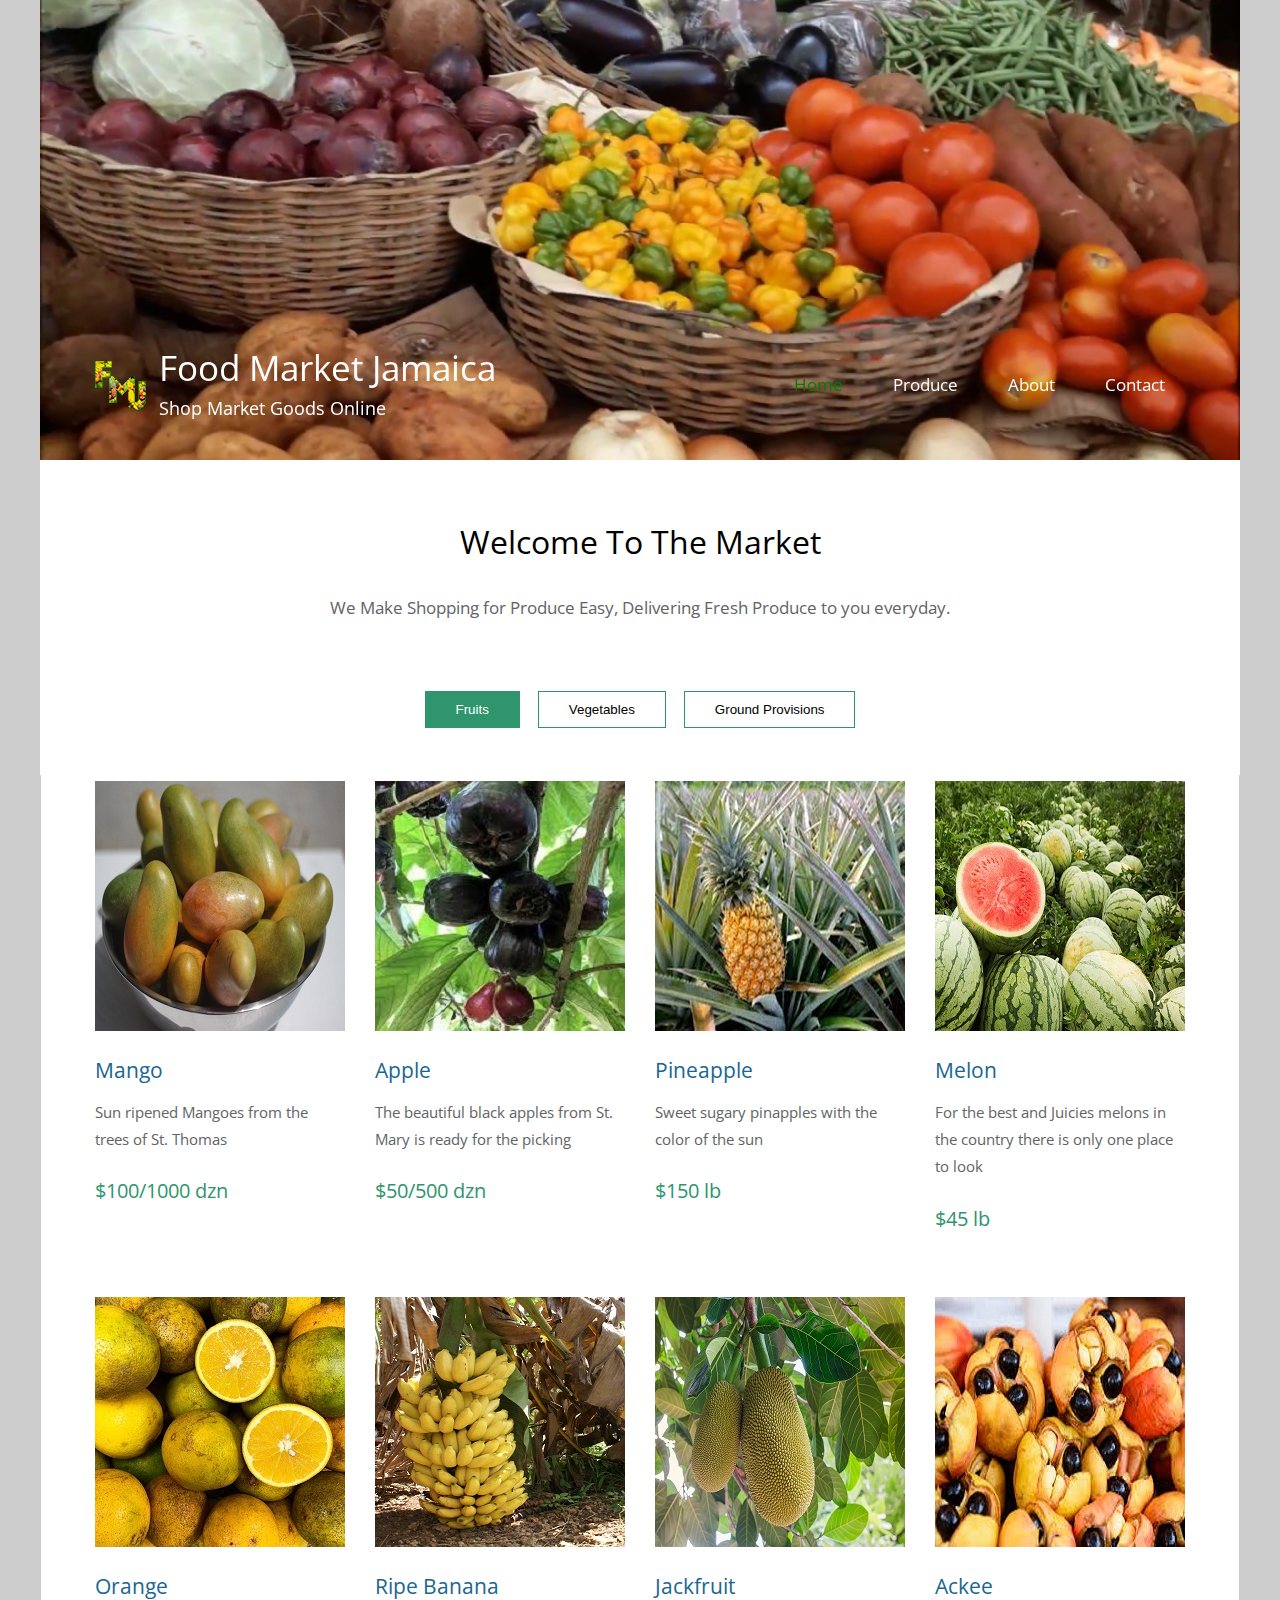
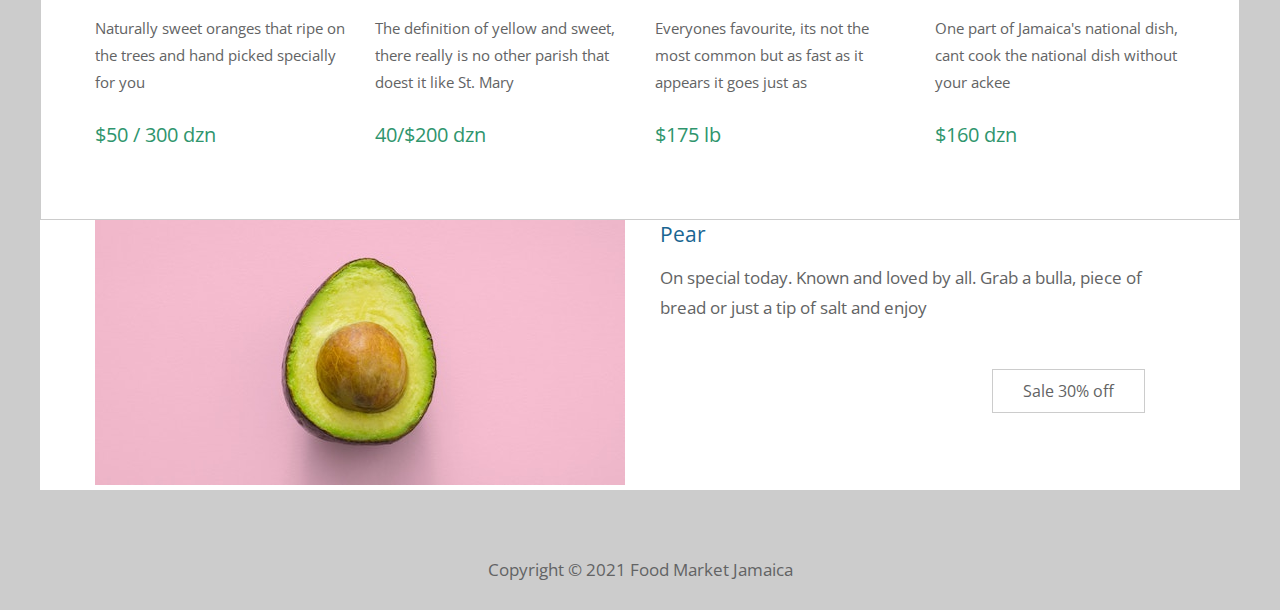
<file: index.html>
<!DOCTYPE html>
<html>

<head>
	<meta charset="UTF-8" />
    <meta name="viewport" content="width=device-width, initial-scale=1.0" />
    <meta http-equiv="X-UA-Compatible" content="ie=edge" />
    <title>Food Market Jamaica</title>
    <link href="https://fonts.googleapis.com/css?family=Open+Sans:400" rel="stylesheet" />    
	<link href="css/fmj-style.css" rel="stylesheet" />
    
<!--

Food Market Jamaica Online


-->
<body> 

	<div class="container">
	<!-- Top box -->
		<!-- Logo & Site Name -->
		<div class="placeholder">
			<div class="parallax-window" data-parallax="scroll" data-image-src="img/market2.jpg">
				<div class="tm-header">
					<div class="row tm-header-inner">
						<div class="col-md-6 col-12">
							<img src="img/FMJ Logo.png" alt="Logo" class="tm-site-logo"/> 
							<div class="tm-site-text-box">
								<h1 class="tm-site-title">Food Market Jamaica</h1>
								<h6 class="tm-site-description">Shop Market Goods Online</h6>	
							</div>
						</div>
						<nav class="col-md-6 col-12 tm-nav">
							<ul class="tm-nav-ul">
								<li class="tm-nav-li"><a href="index.html" class="tm-nav-link active">Home</a></li>
								<li class="tm-nav-li"><a href="produce.html" class="tm-nav-link">Produce</a></li>
								<li class="tm-nav-li"><a href="about.html" class="tm-nav-link">About</a></li>
								<li class="tm-nav-li"><a href="contact.html" class="tm-nav-link">Contact</a></li>
							</ul>
						</nav>	
					</div>
				</div>
			</div>
		</div>

		
            
			<header class="row tm-welcome-section">
				<h2 class="col-12 text-center tm-section-title">Welcome To The Market</h2>
				<p class="col-12 text-center">We Make Shopping for Produce Easy, Delivering Fresh Produce to you everyday. </p>
			</header>
            
            <!-- Tab links -->
<div class="tab">
    <button class="tablinks" onclick="openCity(event, 'Fruits')" id="defaultOpen">Fruits</button>
    <button class="tablinks" onclick="openCity(event, 'Vegetables')">Vegetables</button>
    <button class="tablinks" onclick="openCity(event, 'Ground_Provisions')">Ground Provisions</button>
  </div>
  
  <!-- Tab content -->
  <div id="Fruits" class="tabcontent">
  <!-- gallery page 1 Fruits -->
  <div id="tm-gallery-page-fruits" class="tm-gallery-page">
    <article class="col-lg-3 col-md-4 col-sm-6 col-12 tm-gallery-item">
        <figure><a href="produce.html#mango" >
            <img src="img/gallery/f-01.jpg" alt="Image" class="img-fluid tm-gallery-img" href /></a>
            <figcaption>
                <h4 class="tm-gallery-title">Mango</h4>
                <p class="tm-gallery-description">Sun ripened Mangoes from the trees of St. Thomas</p>
                <p class="tm-gallery-price">$100/1000 dzn</p>
            </figcaption>
        </figure>
    </article>
    <article class="col-lg-3 col-md-4 col-sm-6 col-12 tm-gallery-item">
        <figure><a href="produce.html#apple" >
            <img src="img/gallery/f-02.jpg" alt="Image" class="img-fluid tm-gallery-img" /></a>
            <figcaption>
                <h4 class="tm-gallery-title">Apple</h4>
                <p class="tm-gallery-description">The beautiful black apples from St. Mary is ready for the picking</p>
                <p class="tm-gallery-price">$50/500 dzn</p>
            </figcaption>
        </figure>
    </article>
    <article class="col-lg-3 col-md-4 col-sm-6 col-12 tm-gallery-item">
        <figure><a href="produce.html#pineapple" >
            <img src="img/gallery/f-03.jpg" alt="Image" class="img-fluid tm-gallery-img" /></a>
            <figcaption>
                <h4 class="tm-gallery-title">Pineapple</h4>
                <p class="tm-gallery-description">Sweet sugary pinapples with the color of the sun</p>
                <p class="tm-gallery-price">$150 lb</p>
            </figcaption>
        </figure>
    </article>
    <article class="col-lg-3 col-md-4 col-sm-6 col-12 tm-gallery-item">
        <figure><a href="produce.html#water_melon" >
            <img src="img/gallery/f-04.jpg" alt="Image" class="img-fluid tm-gallery-img" /></a>
            <figcaption>
                <h4 class="tm-gallery-title">Melon</h4>
                <p class="tm-gallery-description">For the best and Juicies melons in the country there is only one place to look</p>
                <p class="tm-gallery-price">$45 lb</p>
            </figcaption>
        </figure>
    </article>
    <article class="col-lg-3 col-md-4 col-sm-6 col-12 tm-gallery-item">
        <figure><a href="produce.html#orange" >
            <img src="img/gallery/f-05.jpg" alt="Image" class="img-fluid tm-gallery-img" /></a>
            <figcaption>
                <h4 class="tm-gallery-title">Orange</h4>
                <p class="tm-gallery-description">Naturally sweet oranges that ripe on the trees and hand picked specially for you</p>
                <p class="tm-gallery-price">$50 / 300 dzn</p>
            </figcaption>
        </figure>
    </article>
    <article class="col-lg-3 col-md-4 col-sm-6 col-12 tm-gallery-item">
        <figure><a href="produce.html#ripe_banana" >
            <img src="img/gallery/f-06.jpg" alt="Image" class="img-fluid tm-gallery-img" /></a>
            <figcaption>
                <h4 class="tm-gallery-title">Ripe Banana</h4>
                <p class="tm-gallery-description">The definition of yellow and sweet, there really is no other parish that doest it like St. Mary</p>
                <p class="tm-gallery-price">40/$200 dzn</p>
            </figcaption>
        </figure>
    </article>
    <article class="col-lg-3 col-md-4 col-sm-6 col-12 tm-gallery-item">
        <figure><a href="produce.html#jackfruit" >
            <img src="img/gallery/f-07.jpg" alt="Image" class="img-fluid tm-gallery-img" /></a>
            <figcaption>
                <h4 class="tm-gallery-title">Jackfruit</h4>
                <p class="tm-gallery-description">Everyones favourite, its not the most common but as fast as it appears it goes just as</p>
                <p class="tm-gallery-price">$175 lb</p>
            </figcaption>
        </figure>
    </article>
    <article class="col-lg-3 col-md-4 col-sm-6 col-12 tm-gallery-item">
        <figure><a href="produce.html#ackee" >
            <img src="img/gallery/f-08.jpg" alt="Image" class="img-fluid tm-gallery-img" /></a>
            <figcaption>
                <h4 class="tm-gallery-title">Ackee</h4>
                <p class="tm-gallery-description">One part of Jamaica's national dish, cant cook the national dish without your ackee</p>
                <p class="tm-gallery-price">$160 dzn</p>
            </figcaption>
        </figure>
    </article>
</div> <!-- gallery page 1 end -->
  </div>
  
  <div id="Vegetables" class="tabcontent">
    <!-- gallery page 2 Vegetables -->
    <div id="tm-gallery-page-vegetables" class="tm-gallery-page">
        <article class="col-lg-3 col-md-4 col-sm-6 col-12 tm-gallery-item">
            <figure><a href="produce.html#carrot" >
                <img src="img/gallery/v-01.jpg" alt="Image" class="img-fluid tm-gallery-img" /></a>
                <figcaption>
                    <h4 class="tm-gallery-title">Carrots</h4>
                    <p class="tm-gallery-description">Mellow & crunchy. Good for your eye sight. can just wash and eat or cooked. also makes delicious juice.</p>
                    <p class="tm-gallery-price">$140 lb</p>
                </figcaption>
            </figure>
        </article>
        <article class="col-lg-3 col-md-4 col-sm-6 col-12 tm-gallery-item">
            <figure><a href="produce.html#tomatoe" >
                <img src="img/gallery/v-02.jpg" alt="Image" class="img-fluid tm-gallery-img" /></a>
                <figcaption>
                    <h4 class="tm-gallery-title">Tomatoes</h4>
                    <p class="tm-gallery-description">Ahhh. The red fruit of the garden and what would sunday dinner be without a slice of tomato. </p>
                    <p class="tm-gallery-price">$70 lb</p>
                </figcaption>
            </figure>
        </article>
        <article class="col-lg-3 col-md-4 col-sm-6 col-12 tm-gallery-item">
            <figure><a href="produce.html#lettuce" >
                <img src="img/gallery/v-03.jpg" alt="Image" class="img-fluid tm-gallery-img" /></a>
                <figcaption>
                    <h4 class="tm-gallery-title">Lettuces</h4>
                    <p class="tm-gallery-description"> Another one of sundays best plate, a sandwitch or healthy green juice ingredient.</p>
                    <p class="tm-gallery-price">$150 lb</p>
                </figcaption>
            </figure>
        </article>
        <article class="col-lg-3 col-md-4 col-sm-6 col-12 tm-gallery-item">
            <figure><a href="produce.html#cabbage" >
                <img src="img/gallery/v-04.jpg" alt="Image" class="img-fluid tm-gallery-img" /></a>
                <figcaption>
                    <h4 class="tm-gallery-title">Cabbages</h4>
                    <p class="tm-gallery-description">Good for making salads or cooked. </p>
                    <p class="tm-gallery-price">$40 lb</p>
                </figcaption>
            </figure>
        </article>
        <article class="col-lg-3 col-md-4 col-sm-6 col-12 tm-gallery-item">
            <figure><a href="produce.html#cucumber" >
                <img src="img/gallery/v-05.jpg" alt="Image" class="img-fluid tm-gallery-img" /></a>
                <figcaption>
                    <h4 class="tm-gallery-title">Cucumbers</h4>
                    <p class="tm-gallery-description">Another one for the green juice shake or it can be washed and eaten straight from the farm</p>
                    <p class="tm-gallery-price">$60 lb</p>
                </figcaption>
            </figure>
        </article>
        <article class="col-lg-3 col-md-4 col-sm-6 col-12 tm-gallery-item">
            <figure><a href="produce.html#corn" >
                <img src="img/gallery/v-06.jpg" alt="Image" class="img-fluid tm-gallery-img" /></a>
                <figcaption>
                    <h4 class="tm-gallery-title">Corns</h4>
                    <p class="tm-gallery-description">Yellow sweetness, boiled with some melted butter. famous for being in soups.</p>
                    <p class="tm-gallery-price"> $100/500 1/2 dzn</p>
                </figcaption>
            </figure>
        </article>
        <article class="col-lg-3 col-md-4 col-sm-6 col-12 tm-gallery-item">
            <figure><a href="produce.html#garlic" >
                <img src="img/gallery/v-07.jpg" alt="Image" class="img-fluid tm-gallery-img" /></a>
                <figcaption>
                    <h4 class="tm-gallery-title">Garlics</h4>
                    <p class="tm-gallery-description">Natural antibiotics, it too much uses to list them all</p>
                    <p class="tm-gallery-price">$100</p>
                </figcaption>
            </figure>
        </article>
        <article class="col-lg-3 col-md-4 col-sm-6 col-12 tm-gallery-item">
            <figure><a href="produce.html#ginger" >
                <img src="img/gallery/v-08.jpg" alt="Image" class="img-fluid tm-gallery-img" /></a>
                <figcaption>
                    <h4 class="tm-gallery-title">Gingers</h4>
                    <p class="tm-gallery-description">One of jamaicas famous tea remedy, boil it and sweetened to make tea. i can also be used in spices and alot more things</p>
                    <p class="tm-gallery-price">$150  lb</p>
                </figcaption>
            </figure>
        </article>
    </div> <!-- gallery page 2 end -->
  </div>
  
  <div id="Ground_Provisions" class="tabcontent">
<!-- gallery page 3 Ground Provision -->
<div id="tm-gallery-page-ground_provisions" class="tm-gallery-page">
    <article class="col-lg-3 col-md-4 col-sm-6 col-12 tm-gallery-item">
        <figure><a href="produce.html#yam" >
            <img src="img/gallery/gp-01.jpg" alt="Image" class="img-fluid tm-gallery-img" /></a>
            <figcaption>
                <h4 class="tm-gallery-title">Yam</h4>
                <p class="tm-gallery-description">One of the most famous from the ground </p>
                <p class="tm-gallery-price">$140 lb</p>
            </figcaption>
        </figure>
    </article>
    <article class="col-lg-3 col-md-4 col-sm-6 col-12 tm-gallery-item">
        <figure><a href="produce.html#irish_potatoe" >
            <img src="img/gallery/gp-02.jpg" alt="Image" class="img-fluid tm-gallery-img" /></a>
            <figcaption>
                <h4 class="tm-gallery-title">Irish Potatoe</h4>
                <p class="tm-gallery-description">Another from the very fertile land of Jamaica that can be cooked and eaten, can be added to souo and can even be used to make vodka</p>
                <p class="tm-gallery-price">$120 lb</p>
            </figcaption>
        </figure>
    </article>
    <article class="col-lg-3 col-md-4 col-sm-6 col-12 tm-gallery-item">
        <figure><a href="produce.html#sweet_potatoe" >
            <img src="img/gallery/gp-03.jpg" alt="Image" class="img-fluid tm-gallery-img" /></a>
            <figcaption>
                <h4 class="tm-gallery-title">Sweet Potatoe</h4>
                <p class="tm-gallery-description">Its just as sweet as the name suggest, just cook and eat or grate and you to make sweet potatoe pudding.</p>
                <p class="tm-gallery-price">$130 lb</p>
            </figcaption>
        </figure>
    </article>
    <article class="col-lg-3 col-md-4 col-sm-6 col-12 tm-gallery-item">
        <figure><a href="produce.html#dasheen" >
            <img src="img/gallery/gp-04.jpg" alt="Image" class="img-fluid tm-gallery-img" /></a>
            <figcaption>
                <h4 class="tm-gallery-title">Dasheen</h4>
                <p class="tm-gallery-description"> The soft and nice food that grows in the wetlands of jamaica. It has a blue greyish color when cooked</p>
                <p class="tm-gallery-price">$90 lb</p>
            </figcaption>
        </figure>
    </article>
    <article class="col-lg-3 col-md-4 col-sm-6 col-12 tm-gallery-item">
        <figure><a href="produce.html#coco" >
            <img src="img/gallery/gp-05.jpg" alt="Image" class="img-fluid tm-gallery-img" /></a>
            <figcaption>
                <h4 class="tm-gallery-title">Coco</h4>
                <p class="tm-gallery-description">This one is mostly seen in soup,a good ground provison to add to your soup</p>
                <p class="tm-gallery-price">$80 lb</p>
            </figcaption>
        </figure>
    </article>
    <article class="col-lg-3 col-md-4 col-sm-6 col-12 tm-gallery-item">
        <figure><a href="produce.html#breadfruit" >
            <img src="img/gallery/gp-06.jpg" alt="Image" class="img-fluid tm-gallery-img" /></a>
            <figcaption>
                <h4 class="tm-gallery-title">Breadfruit</h4>
                <p class="tm-gallery-description">Roast or Fry just like the song writer says. any way you want it, roast it, boil it or fry it</p>
                <p class="tm-gallery-price">$150\250</p>
            </figcaption>
        </figure>
    </article>
    <article class="col-lg-3 col-md-4 col-sm-6 col-12 tm-gallery-item">
        <figure><a href="produce.html#green_banana" >
            <img src="img/gallery/gp-07.jpg" alt="Image" class="img-fluid tm-gallery-img" /></a>
            <figcaption>
                <h4 class="tm-gallery-title">Green Banana</h4>
                <p class="tm-gallery-description">You can leave it to ripe, boil or even blend it and use it to make porridge</p>
                <p class="tm-gallery-price">$250 dzn</p>
            </figcaption>
        </figure>
    </article>
    <article class="col-lg-3 col-md-4 col-sm-6 col-12 tm-gallery-item">
        <figure><a href="produce.html#cassava" >
            <img src="img/gallery/gp-08.jpg" alt="Image" class="img-fluid tm-gallery-img" /></a>
            <figcaption>
                <h4 class="tm-gallery-title">Cassava</h4>
                <p class="tm-gallery-description">The ground provision used to create the famous bammy. One of the food from jamaicas history</p>
                <p class="tm-gallery-price">$80 lb</p>
            </figcaption>
        </figure>
    </article>
</div> <!-- gallery page 3 end -->
</div >
<div class="tm-section tm-container-inner" id="pear_j">
<div class="row">
    <div class="col-md-6">
        <figure class="tm-description-figure"><a href="produce.html#pear" >
            <img src="img/img-01.jpg" alt="Image" class="img-fluid" /></a>
        </figure>
    </div>
    <div class="col-md-6">
        <div class="tm-description-box"> 
            <h4 class="tm-gallery-title">Pear</h4>
            <p class="tm-mb-45">On special today. Known and loved by all. Grab a bulla, piece of bread or just a tip of salt and enjoy</p>
            <a href="produce.html#pear" class="tm-btn tm-btn-default tm-right">Sale 30% off</a>
        </div>
    </div>
</div>
</div>
  </div>

		</main>

		<footer class="tm-footer text-center">
			<p>Copyright &copy; 2021 Food Market Jamaica 
            
            <!-- |  <a rel="nofollow" href="https://nashorn-passley-group-2.netlify.app/">Passley Art</a>--></p> 
		</footer>
	</div>
	<script src="js/jquery.min.js"></script>
	<script src="js/parallax.min.js"></script>
    <script src="js/switch-tab.js"></script>
	
		<script>
// Get the element with id="defaultOpen" and click on it
document.getElementById("defaultOpen").click();
</script>

</body>
</html>
</file>
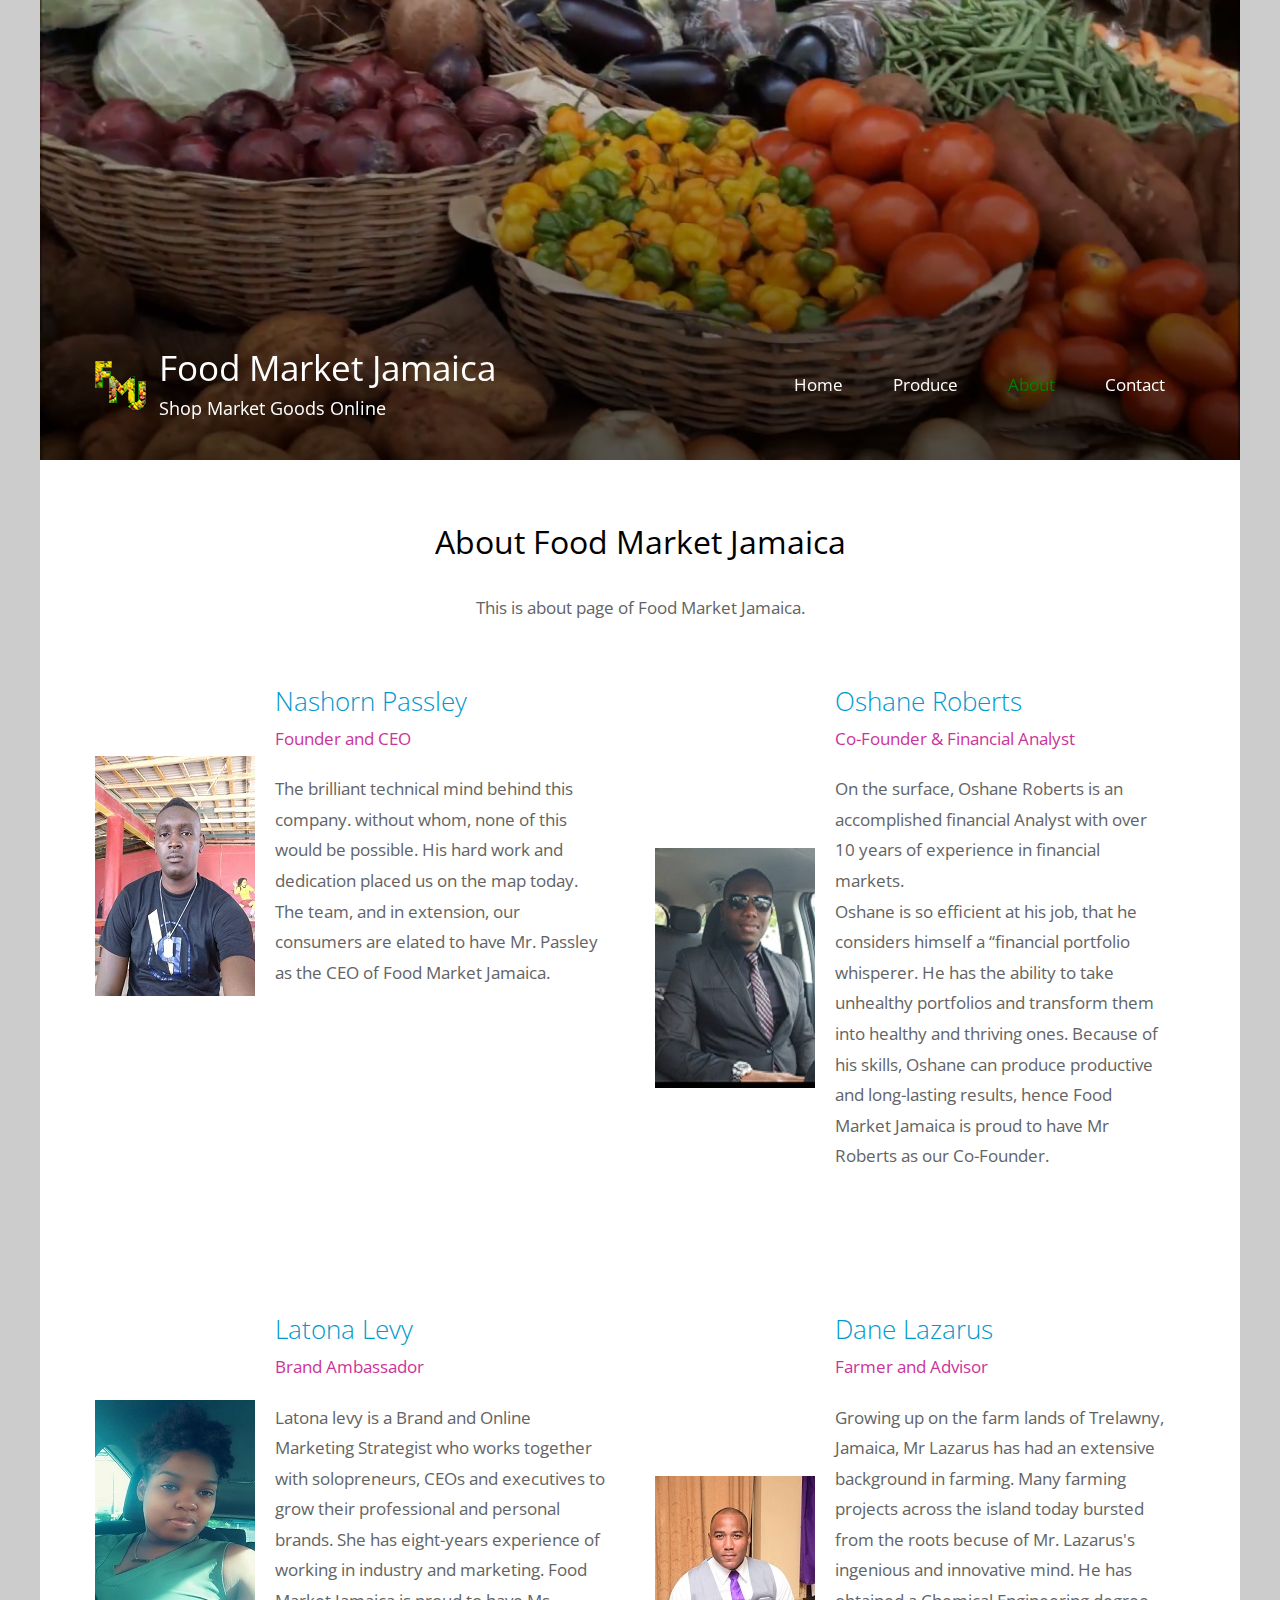
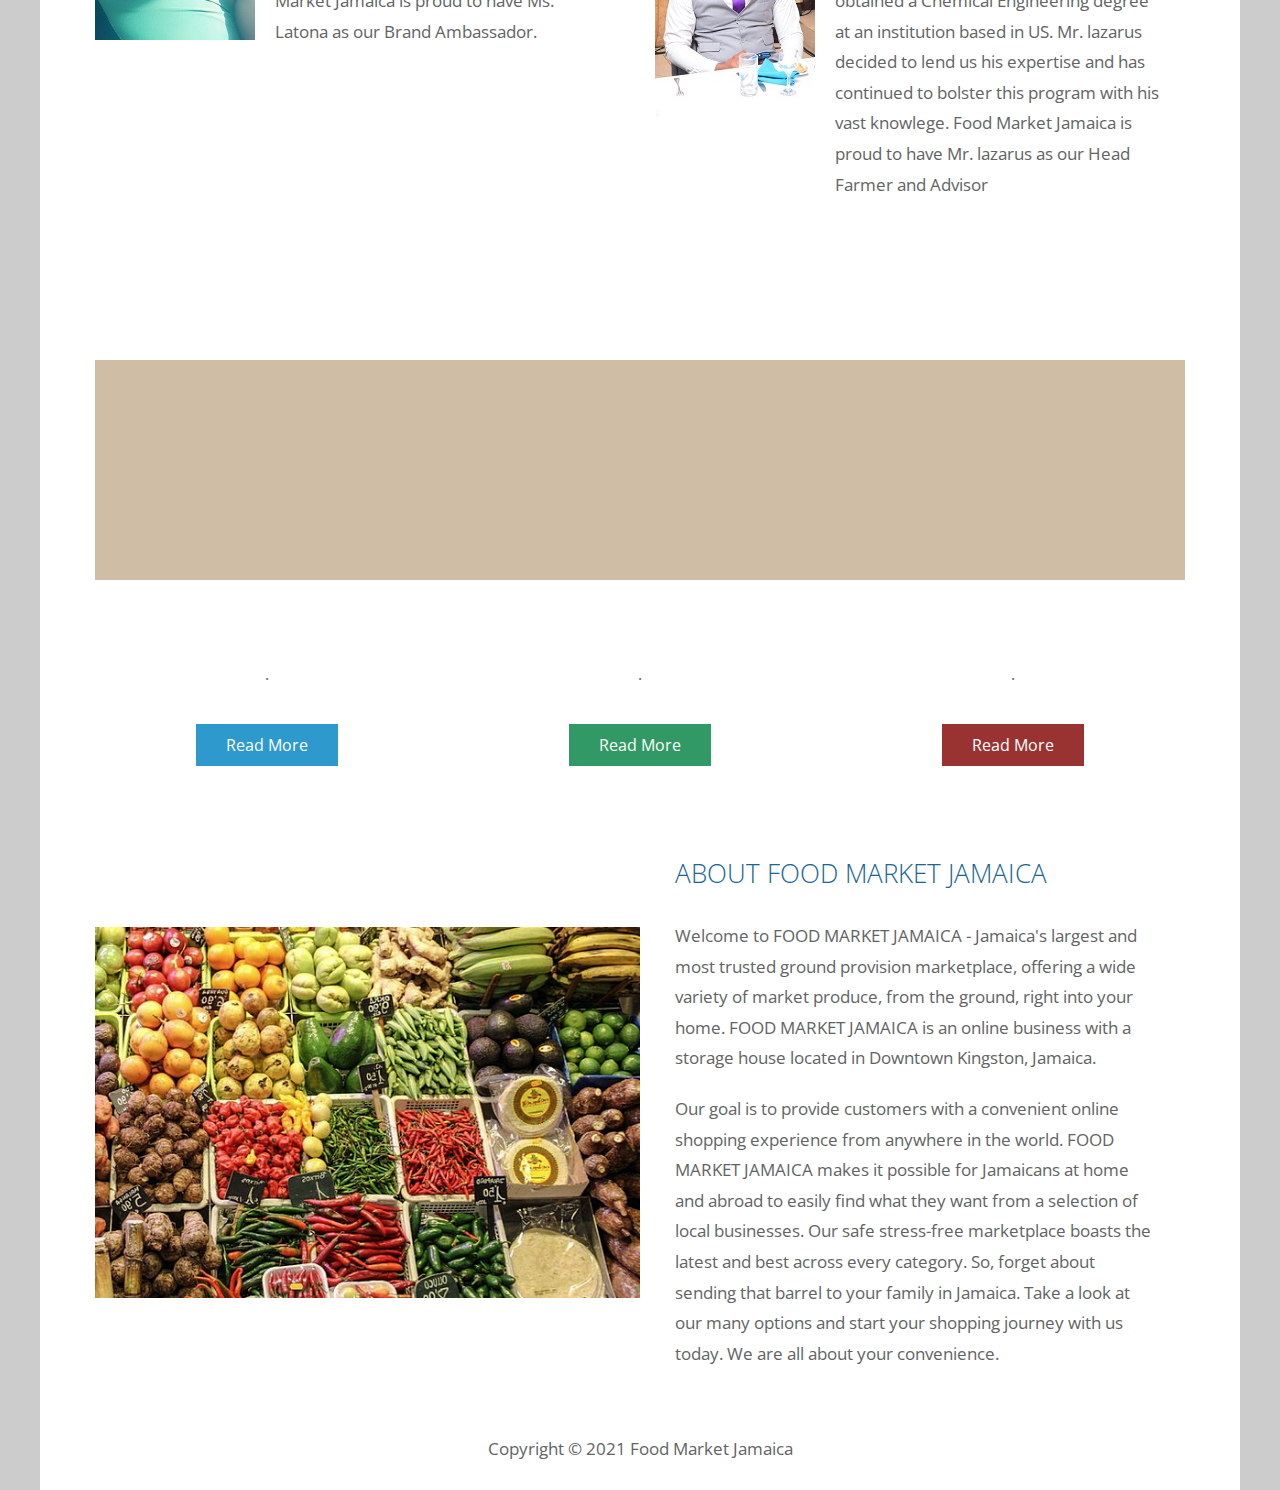
<file: about.html>
<!DOCTYPE html>
<html>

<head>
	<meta charset="UTF-8" />
    <meta name="viewport" content="width=device-width, initial-scale=1.0" />
    <meta http-equiv="X-UA-Compatible" content="ie=edge" />
    <title>Food Market Jamaica</title>
    <link href="https://fonts.googleapis.com/css?family=Open+Sans:400" rel="stylesheet" />    
	<link href="css/fmj-style.css" rel="stylesheet" />
</head>
<!--

Food Market Jamaica Online


-->
<body> 

	<div class="container">
	<!-- Top box -->
		<!-- Logo & Site Name -->
		<div class="placeholder">
			<div class="parallax-window" data-parallax="scroll" data-image-src="img/market.jpg">
				<div class="tm-header">
					<div class="row tm-header-inner">
						<div class="col-md-6 col-12">
							<img src="img/FMJ Logo.png" alt="Logo" class="tm-site-logo"/> 
							<div class="tm-site-text-box">
								<h1 class="tm-site-title">Food Market Jamaica</h1>
								<h6 class="tm-site-description">Shop Market Goods Online</h6>	
							</div>
						</div>
						<nav class="col-md-6 col-12 tm-nav">
							<ul class="tm-nav-ul">
								<li class="tm-nav-li"><a href="index.html" class="tm-nav-link ">Home</a></li>
								<li class="tm-nav-li"><a href="produce.html" class="tm-nav-link">Produce</a></li>
								<li class="tm-nav-li"><a href="about.html" class="tm-nav-link active">About</a></li>
								<li class="tm-nav-li"><a href="contact.html" class="tm-nav-link">Contact</a></li>
							</ul>
						</nav>	
					</div>
				</div>
			</div>
		</div>

		<main>
			<header class="row tm-welcome-section">
				<h2 class="col-12 text-center tm-section-title">About Food Market Jamaica</h2>
				<p class="col-12 text-center">This is about page of Food Market Jamaica.</p>
			</header>

			<div class="tm-container-inner tm-persons">
				<div class="row">
					<article class="col-lg-6">
						<figure class="tm-person">
							<img src="img/Passley_Art_about.jpg" alt="Image" class="img-fluid tm-person-img" />
							<figcaption class="tm-person-description">
								<h4 class="tm-person-name">Nashorn Passley</h4>
								<p class="tm-person-title">Founder and CEO</p>
								<p class="tm-person-about">The brilliant technical mind behind this company.
								without whom, none of this would be possible. His hard work and dedication
								placed us on the map today. The team, and in extension, our consumers are elated to have 
								Mr. Passley as the CEO of Food Market Jamaica. 
								</p>
								<div>
									<a href="https://fb.com" class="tm-social-link"><i class="fab fa-facebook tm-social-icon"></i></a>
									<a href="https://twitter.com" class="tm-social-link"><i class="fab fa-twitter tm-social-icon"></i></a>
									<a href="https://instagram.com" class="tm-social-link"><i class="fab fa-instagram tm-social-icon"></i></a>
								</div>
							</figcaption>
						</figure>
					</article>
					<article class="col-lg-6">
						<figure class="tm-person">
							<img src="img/Roberts_about.jpeg" alt="Image" class="img-fluid tm-person-img" />
							<figcaption class="tm-person-description">
								<h4 class="tm-person-name">Oshane Roberts</h4>
								<p class="tm-person-title">Co-Founder & Financial Analyst</p>
								<p class="tm-person-about">On the surface, Oshane Roberts is an accomplished financial Analyst with over 10 years of experience in financial markets.
									 <br> Oshane is so efficient at his job, that he considers himself a “financial portfolio whisperer.
									  He has the ability to take unhealthy portfolios and transform them into healthy and thriving ones.
									   Because of his skills, Oshane can produce productive and long-lasting results,
									    hence Food Market Jamaica is proud to have Mr Roberts as our Co-Founder.</p>
								<div>
									<a href="https://fb.com" class="tm-social-link"><i class="fab fa-facebook tm-social-icon"></i></a>
									<a href="https://twitter.com" class="tm-social-link"><i class="fab fa-twitter tm-social-icon"></i></a>
								</div>
							</figcaption>
						</figure>
					</article>
					<article class="col-lg-6">
						<figure class="tm-person">
							<img src="img/Toya.jpg" alt="Image" class="img-fluid tm-person-img" />
							<figcaption class="tm-person-description">
								<h4 class="tm-person-name">Latona Levy</h4>
								<p class="tm-person-title">Brand Ambassador</p>
								<p class="tm-person-about">Latona levy is a Brand and Online Marketing Strategist who works together with solopreneurs,
									 CEOs and executives to grow their professional and personal brands. She has eight-years experience of working in industry and marketing.
									Food Market Jamaica is proud to have Ms. Latona as our Brand Ambassador.</p>
								<div>
									<a href="https://fb.com" class="tm-social-link"><i class="fab fa-facebook tm-social-icon"></i></a>
									<a href="https://instagram.com" class="tm-social-link"><i class="fab fa-instagram tm-social-icon"></i></a>
								</div>
							</figcaption>
						</figure>
					</article>
					<article class="col-lg-6">
						<figure class="tm-person">
							<img src="img/Dane.jpg" alt="Image" class="img-fluid tm-person-img" />
							<figcaption class="tm-person-description">
								<h4 class="tm-person-name">Dane Lazarus</h4>
								<p class="tm-person-title">Farmer and Advisor</p>
								<p class="tm-person-about">Growing up on the farm lands of Trelawny, Jamaica, Mr Lazarus has had an extensive background
									in farming. Many farming projects across the island today bursted from the roots becuse of Mr. Lazarus's ingenious and
									innovative mind. He has obtained a Chemical Engineering degree at an institution based in US. Mr. lazarus decided to lend
									us his expertise and has continued to bolster this program with his vast knowlege. Food Market Jamaica is proud to have
									Mr. lazarus as our Head Farmer and Advisor
	
								</p>
								<div>
									<a href="https://fb.com" class="tm-social-link"><i class="fab fa-facebook tm-social-icon"></i></a>
									<a href="https://twitter.com" class="tm-social-link"><i class="fab fa-twitter tm-social-icon"></i></a>
									<a href="https://instagram.com" class="tm-social-link"><i class="fab fa-instagram tm-social-icon"></i></a>
									<a href="https://youtube.com" class="tm-social-link"><i class="fab fa-youtube tm-social-icon"></i></a>
								</div>
							</figcaption>
						</figure>
					</article>
				</div>
			</div>
			<div class="tm-container-inner tm-featured-image">
				<div class="row">
					<div class="col-12">
						<div class="placeholder-2">
							<div class="parallax-window-2" data-parallax="scroll" data-image-src="img/about-05.jpg"></div>		
						</div>
					</div>
				</div>
			</div>
			<div class="tm-container-inner tm-features">
				<div class="row">
					<div class="col-lg-4">
						<div class="tm-feature">
							<i class="fas fa-4x fa-pepper-hot tm-feature-icon"></i>
							<p class="tm-feature-description">.</p>
							<a href="index.html" class="tm-btn tm-btn-primary">Read More</a>
						</div>
					</div>
					<div class="col-lg-4">
						<div class="tm-feature">
							<i class="fas fa-4x fa-seedling tm-feature-icon"></i>
							<p class="tm-feature-description">.</p>
							<a href="index.html" class="tm-btn tm-btn-success">Read More</a>
						</div>
					</div>
					<div class="col-lg-4">
						<div class="tm-feature">
							<i class="fas fa-4x fa-cocktail tm-feature-icon"></i>
							<p class="tm-feature-description">.</p>
							<a href="index.html" class="tm-btn tm-btn-danger">Read More</a>
						</div>
					</div>
				</div>
			</div>
			<div class="tm-container-inner tm-history">
				<div class="row">
					<div class="col-12">
						<div class="tm-history-inner">
							<img src="img/fruit_veg.jpg" alt="Image" class="img-fluid tm-history-img" />
							<div class="tm-history-text"> 
								<h4 class="tm-history-title">ABOUT FOOD MARKET JAMAICA</h4>
								<p class="tm-mb-p">Welcome to FOOD MARKET JAMAICA - Jamaica's largest and most trusted ground provision marketplace, offering a wide variety of market produce, from the ground, right into your home. FOOD MARKET JAMAICA is an online business with a storage house located in Downtown Kingston, Jamaica.</p>
								<p>Our goal is to provide customers with a convenient online shopping experience from anywhere in the world. FOOD MARKET JAMAICA makes it possible for Jamaicans at home and abroad to easily find what they want from a selection of local businesses. Our safe stress-free marketplace boasts the latest and best across every category. So, forget about sending that barrel to your family in Jamaica. Take a look at our many options and start your shopping journey with us today. We are all about your convenience.</p>
							</div>
						</div>	
					</div>
				</div>
			</div>
		</main>

		<footer class="tm-footer text-center">
			<p>Copyright &copy; 2021 Food Market Jamaica 
            
            <!-- |  <a rel="nofollow" href="https://nashorn-passley-group-2.netlify.app/">Passley Art</a>--></p> 
		</footer>
	</div>
	<script src="js/jquery.min.js"></script>
	<script src="js/parallax.min.js"></script>
</body>
</html>
</file>
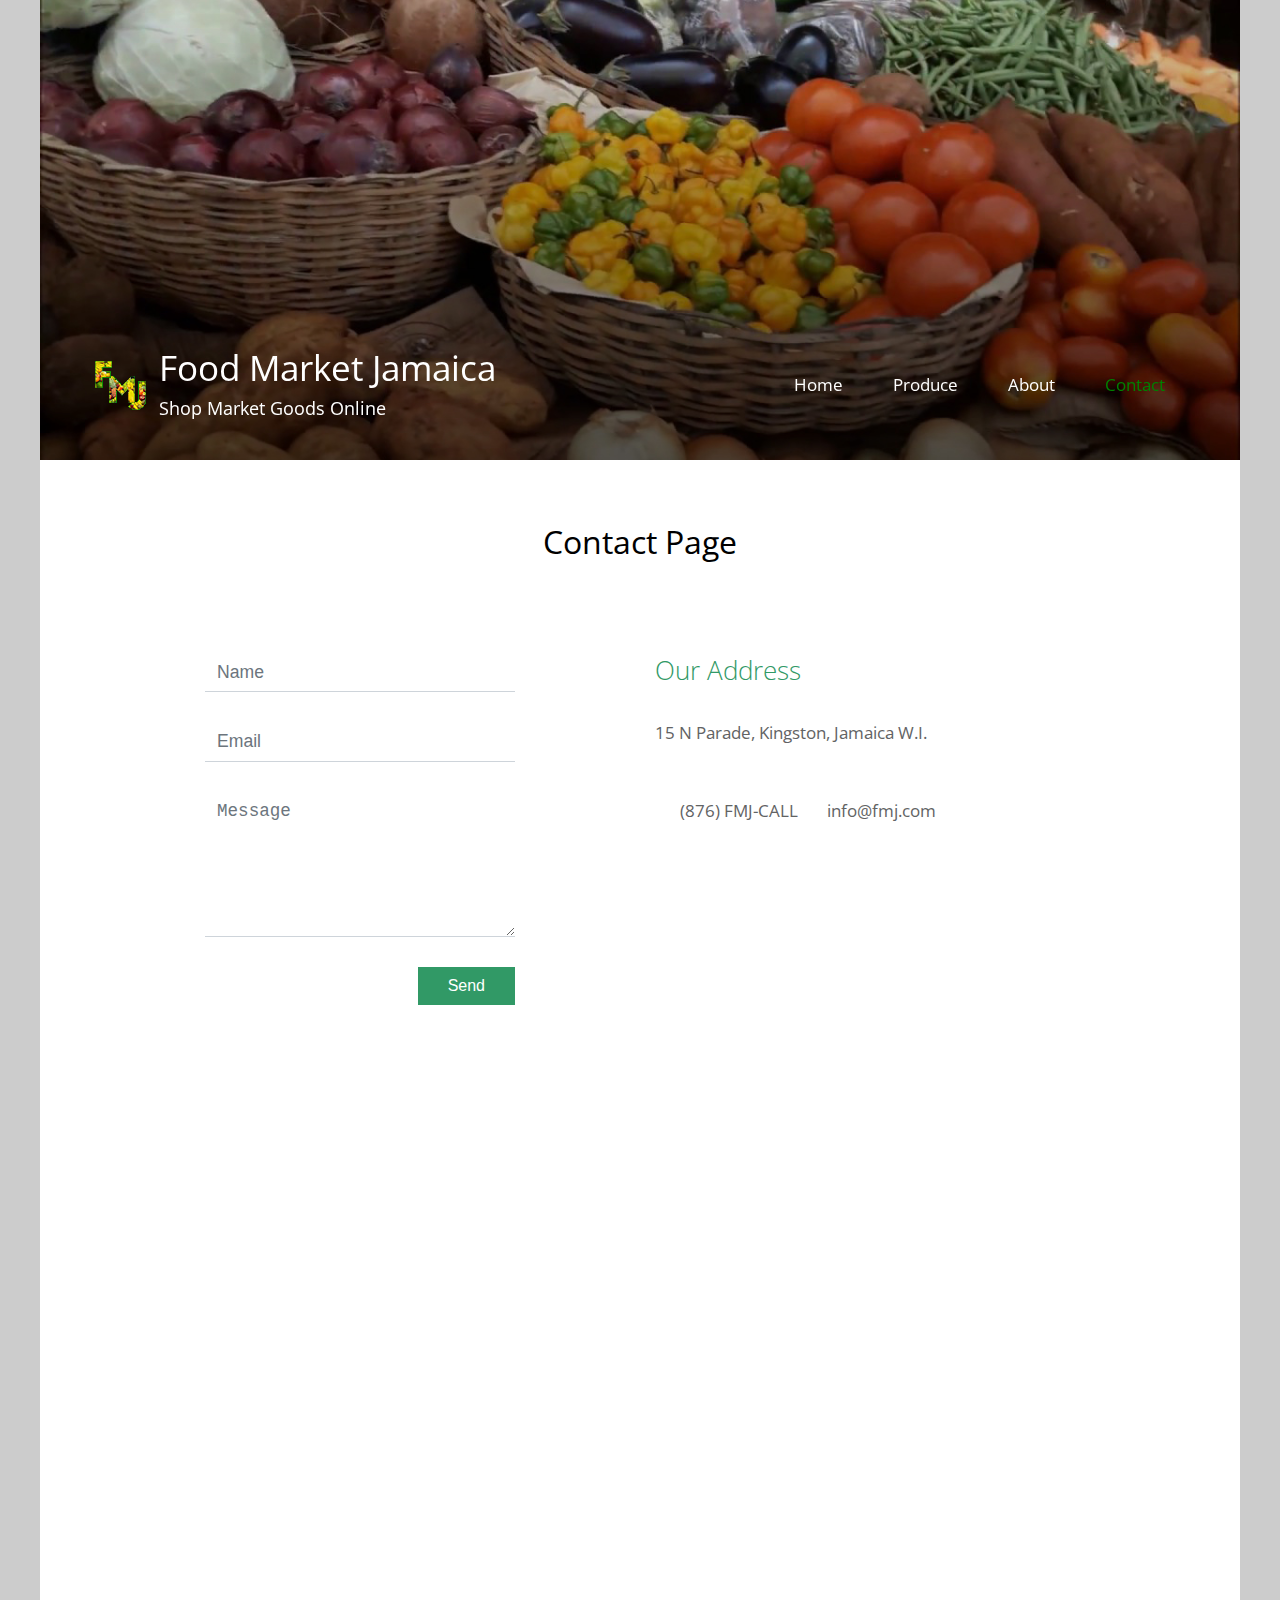
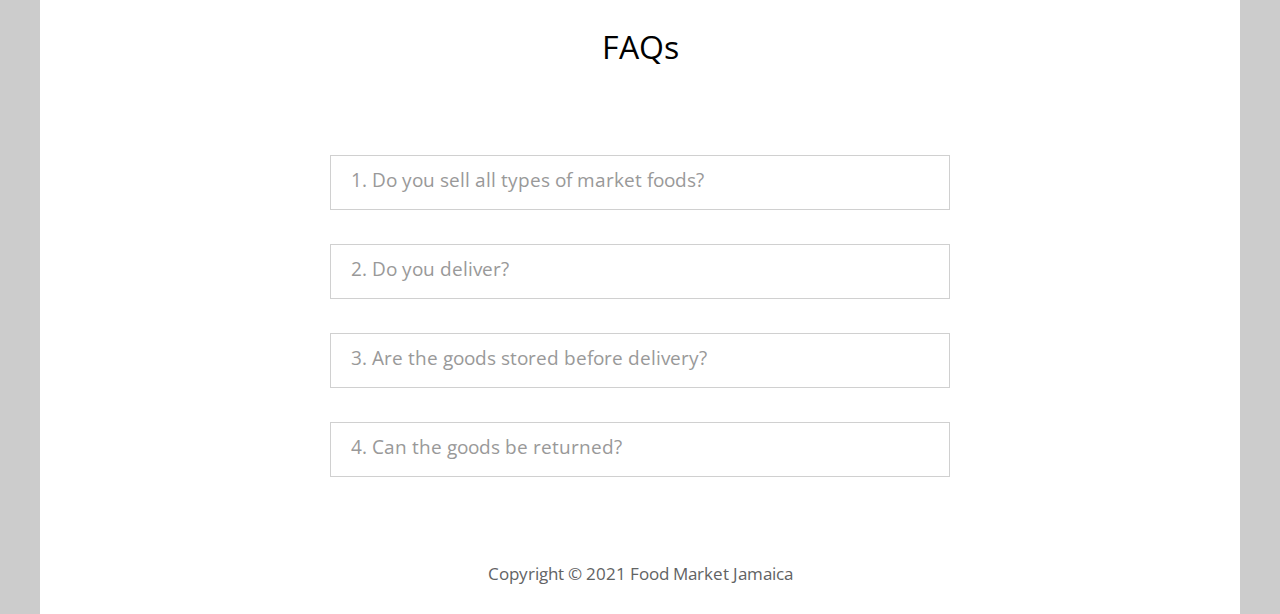
<file: contact.html>
<!DOCTYPE html>
<html>

<head>
	<meta charset="UTF-8" />
    <meta name="viewport" content="width=device-width, initial-scale=1.0" />
    <meta http-equiv="X-UA-Compatible" content="ie=edge" />
    <title>Food Market Jamaica</title>
    <link href="https://fonts.googleapis.com/css?family=Open+Sans:400" rel="stylesheet" />    
	<link href="css/fmj-style.css" rel="stylesheet" />
</head>
<!--

Food Market Jamaica Online


-->
<body> 

	<div class="container">
	<!-- Top box -->
		<!-- Logo & Site Name -->
		<div class="placeholder">
			<div class="parallax-window" data-parallax="scroll" data-image-src="img/market.jpg">
				<div class="tm-header">
					<div class="row tm-header-inner">
						<div class="col-md-6 col-12">
							<img src="img/FMJ Logo.png" alt="Logo" class="tm-site-logo"/> 
							<div class="tm-site-text-box">
								<h1 class="tm-site-title">Food Market Jamaica</h1>
								<h6 class="tm-site-description">Shop Market Goods Online</h6>	
							</div>
						</div>
						<nav class="col-md-6 col-12 tm-nav">
							<ul class="tm-nav-ul">
								<li class="tm-nav-li"><a href="index.html" class="tm-nav-link ">Home</a></li>
								<li class="tm-nav-li"><a href="produce.html" class="tm-nav-link">Produce</a></li>
								<li class="tm-nav-li"><a href="about.html" class="tm-nav-link">About</a></li>
								<li class="tm-nav-li"><a href="contact.html" class="tm-nav-link active">Contact</a></li>
							</ul>
						</nav>	
					</div>
				</div>
			</div>
		</div>

		<main>
			<header class="row tm-welcome-section">
				<h2 class="col-12 text-center tm-section-title">Contact Page</h2>
				<p class="col-12 text-center"><!--<a rel="nofollow" href="https://www.ltcclock.com/downloads/simple-contact-form/" target="_blank">Simple Contact Form</a>--> </p>
			</header>

			<div class="tm-container-inner-2 tm-contact-section">
				<div class="row">
					<div class="col-md-6">
						<form action="" method="POST" class="tm-contact-form">
					        <div class="form-group">
					          <input type="text" name="name" class="form-control" placeholder="Name" required="" />
					        </div>
					        
					        <div class="form-group">
					          <input type="email" name="email" class="form-control" placeholder="Email" required="" />
					        </div>
				
					        <div class="form-group">
					          <textarea rows="5" name="message" class="form-control" placeholder="Message" required=""></textarea>
					        </div>
					
					        <div class="form-group tm-d-flex">
					          <button type="submit" class="tm-btn tm-btn-success tm-btn-right">
					            Send
					          </button>                 
					        </div>
						</form>
					</div>
					<div class="col-md-6">
						<div class="tm-address-box">
							<h4 class="tm-info-title tm-text-success">Our Address</h4>
							<address>
								15 N Parade, Kingston, Jamaica W.I.
							</address>
							<a href="tel:876-365-2255" class="tm-contact-link">
								<i class="fas fa-phone tm-contact-icon"></i>(876) FMJ-CALL
							</a>
							<a href="mailto:info@fmj.com" class="tm-contact-link">
								<i class="fas fa-envelope tm-contact-icon"></i>info@fmj.com
							</a>
							<div class="tm-contact-social">
								<a href="https://fb.com/passleyart" class="tm-social-link"><i class="fab fa-facebook tm-social-icon"></i></a>
								<a href="#" class="tm-social-link"><i class="fab fa-twitter tm-social-icon"></i></a>
								<a href="#" class="tm-social-link"><i class="fab fa-instagram tm-social-icon"></i></a>
							</div>
						</div>
					</div>
				</div>
			</div>
            
<!-- How to change your own map point
	1. Go to Google Maps
	2. Click on your location point
	3. Click "Share" and choose "Embed map" tab
	4. Copy only URL and paste it within the src="" field below
-->
			<div class="tm-container-inner-2 tm-map-section">
				<div class="row">
					<div class="col-12">
						<div class="tm-map">
							<iframe src="https://www.google.com/maps/embed?pb=!1m14!1m8!1m3!1d15180.333851791034!2d-76.7942565!3d17.9748535!3m2!1i1024!2i768!4f13.1!3m3!1m2!1s0x8edb4077c2a2a173%3A0x887b6cb3f8b7aa6d!2sSaint%20William%20Grant%20Park!5e0!3m2!1sen!2sjm!4v1613864386946!5m2!1sen!2sjm" width="600" height="450" style="border:0;" allowfullscreen="" loading="lazy"></iframe>
						</div>
					</div>
				</div>
			</div>
			<div class="tm-container-inner-2 tm-info-section">
				<div class="row">
					<!-- FAQ -->
					<div class="col-12 tm-faq">
						<h2 class="text-center tm-section-title">FAQs</h2>
						<!--<p class="text-center">This section comes with Accordion tabs for different questions and answers about Simple House HTML CSS template. Thank you. </p>-->
						<div class="tm-accordion">
							<button class="accordion">1. Do you sell all types of market foods?</button>
							<div class="panel">
							  <p>We sell almost all foods and fruits found in Jamaica.</p>
							</div>
							
							<button class="accordion">2. Do you deliver?</button>
							<div class="panel">
							  <p>We do island wide delivery. Produce comes from all across Jamaica, so you can choose to get goods from a farm near you or a farm form the next side of the island.</p>
							</div>
							
							<button class="accordion">3. Are the goods stored before delivery?</button>
							<div class="panel">
							  <p>Fresh good are delivered to customers at all times. We have a team that checks the goods before delivery to make sure all is according to our policy.</p>
							</div>
							
							<button class="accordion">4. Can the goods be returned?</button>
							<div class="panel">
								<p>All purchase is final. Our no return policy is based on the fact that our team make sure the goods are checked before delivery. If any of the goods are damaged contact us and well investigate the matter and if it is found that we are at fault, it will be replaced as soon as is possible .</p>
							</div>
						</div>	
					</div>
				</div>
			</div>
		</main>

		<footer class="tm-footer text-center">
			<p>Copyright &copy; 2021 Food Market Jamaica 
            
            <!-- |  <a rel="nofollow" href="https://nashorn-passley-group-2.netlify.app/">Passley Art</a>--></p> 
		</footer>
	</div>
	<script src="js/jquery.min.js"></script>
	<script src="js/parallax.min.js"></script>
	<script>
		$(document).ready(function(){
			var acc = document.getElementsByClassName("accordion");
			var i;
			
			for (i = 0; i < acc.length; i++) {
			  acc[i].addEventListener("click", function() {
			    this.classList.toggle("active");
			    var panel = this.nextElementSibling;
			    if (panel.style.maxHeight) {
			      panel.style.maxHeight = null;
			    } else {
			      panel.style.maxHeight = panel.scrollHeight + "px";
			    }
			  });
			}	
		});
	</script>
</body>
</html>
</file>
<file: css/fmj-style.css>
/*

Food Market Jamaica

*/

ul, nav, body, h1, h2, h4, h6, p, figure {
  margin: 0;
  padding: 0;
}

a, button { transition: all 0.3s ease; }

/* Bootstrap grid system  */

html {
  box-sizing: border-box;
  -ms-overflow-style: scrollbar;
}

*,
*::before,
*::after {
  box-sizing: inherit;
}

.container {
  width: 100%;
  max-width: 1200px;
  margin-right: auto;
  margin-left: auto;
}

.tm-container-inner,
.tm-container-inner-2 {
  padding-left: 15px;
  padding-right: 15px;
}

.row {
  display: -ms-flexbox;
  display: flex;
  -ms-flex-wrap: wrap;
  flex-wrap: wrap;
  margin-left: -15px;
  margin-right: -15px;
}

.col-lg-3,
.col-lg-4,
.col-lg-6,
.col-md-4,
.col-md-6,
.col-sm-6, 
.col-12 {
  position: relative;
  width: 100%;
  padding-right: 15px;
  padding-left: 15px;
}

.col-12 {
  -ms-flex: 0 0 100%;
  flex: 0 0 100%;
  max-width: 100%;
}

@media (min-width: 576px) {
  .col-sm-6 {
    -ms-flex: 0 0 50%;
    flex: 0 0 50%;
    max-width: 50%;
  }
}

@media (min-width: 768px) {
  .col-md-4 {
    -ms-flex: 0 0 33.333333%;
    flex: 0 0 33.333333%;
    max-width: 33.333333%;
  }
  
  .col-md-6 {
    -ms-flex: 0 0 50%;
    flex: 0 0 50%;
    max-width: 50%;
  }
}

@media (min-width: 992px) {
  .col-lg-3 {
    -ms-flex: 0 0 25%;
    flex: 0 0 25%;
    max-width: 25%;
  }
  
  .col-lg-4 {
    -ms-flex: 0 0 33.333333%;
    flex: 0 0 33.333333%;
    max-width: 33.333333%;
  }
  
  .col-lg-6 {
    -ms-flex: 0 0 50%;
    flex: 0 0 50%;
    max-width: 50%;
  }
}

/*
  primary: #2D99CC
  success: #319966
  danger: #993332
*/

.tm-btn {
  display: inline-block;
  font-size: 1rem;
  width: auto;
  padding: 10px 30px;
  text-decoration: none;
  cursor: pointer;
  border: 0;
}

.tm-btn-default {
  border: 1px solid #ccc;
  background-color: transparent;
  color: #626364;
}

.tm-btn-default:hover,
.tm-btn-default:focus {
  color: white;
  background-color: #98999A;
}

.tm-btn-primary {
  background-color: #2D99CC;
  color: white;
}

.tm-btn-primary:hover,
.tm-btn-primary:focus {
  background-color: #1b6f96;
}

.tm-btn-success {
  background-color: #319966;
  color: white;
}

.tm-btn-success:hover,
.tm-btn-success:focus {
  background-color:greenyellow;
}

.tm-btn-danger {
  background-color: #993332;
  color: white;
}

.tm-btn-danger:hover,
.tm-btn-danger:focus {
  background-color: #752423;
}

.tm-mb-45 {
  margin-bottom: 45px;
}

.tm-mb-p {
    margin-bottom: 20px;
}

.tm-text-success {
  color: #319966;
}

.text-center {
  text-align: center;
}

.hidden {
  display: none !important;
}

.img-fluid {
  max-width: 100%;
  height: auto;
}

body {
  font-family: 'Open Sans', Arial, sans-serif;
  font-size: 17px;
  background-color: #ccc;
  overflow-x: hidden;
}

.container {
  background-color: white;
}

p, address {
  color: #626364;
  line-height: 1.8;
}

/* Set width and height in JS */
.placeholder {
  width: 100%;
  min-height: 460px;
  background-color: #556E5B;
}

.placeholder-2 {
  width: 100%;
  min-height: 220px;
  background-color: #CFBEA5;
  position: relative;
  z-index: 998;
}

.parallax-window {
  min-height: 460px;
  background: transparent;
  position: relative;
}

.parallax-window-2 {
  min-height: 220px;
  width: 100%;
  margin-left: auto;
  margin-right: auto;
  background: transparent;
  position: relative;
}

.parallax-mirror {
  z-index: 999 !important;
}

.tm-header {
  position: absolute;
  bottom: 0;
  left: 0;
  width: 100%;
  color: white;
  z-index: 1000;
}

.tm-header-inner {
  padding: 40px 50px;
}

@media (max-width: 991px) {
  .tm-header-inner {
    padding: 30px 15px;
  }
}

.tm-site-logo {
  display: inline-block;
  margin-right: 5px;
}

.tm-site-text-box {
  display: inline-block;
}

.tm-site-title {
  font-size: 2.2rem;
  font-weight: 400;
  margin-bottom: 5px;
}

.tm-site-description {
  font-size: 1.1rem;
  font-weight: 400;
}

.tm-nav {
  text-align: right;
  margin-top: 30px;
}

.tm-nav-ul {
  display: flex;
  justify-content: flex-end;
}

.tm-nav-li {
  list-style: none;
  display: block;
  margin-bottom: 0;
  padding-right: 25px;
  padding-left: 25px;
}

@media (max-width: 991px) {
  .tm-nav-li {
    padding-right: 15px;
    padding-left: 15px;
  }
}

.tm-nav-link {
  color: white;
  text-decoration: none;
  padding-bottom: 10px;
}


.tm-nav-link:hover {
  border-bottom: 1px solid white;
}

.tm-nav-link.active {
  color: green;
}

.tm-welcome-section {
  margin: 60px auto;
  max-width: 655px;
}

.tm-section-title {
  font-size: 2rem;
  font-weight: 400;
  margin-bottom: 30px;
}

.tm-gallery {
  margin-bottom: 80px;
}

.tm-gallery-page {
  max-width: 280px;
  margin-left: auto;
  margin-right: auto;
  display: -ms-flexbox;
  display: flex;
  -ms-flex-wrap: wrap;
  flex-wrap: wrap;
}

.tm-gallery-description {
  font-size: 0.95rem;
}

.tm-section,
.tm-container-inner,
.tm-container-inner-2 {
  margin-left: auto;
  margin-right: auto;
}

/* Small devices (landscape phones, 576px and up) */
@media (min-width: 576px) {
  .tm-gallery-page {
    max-width: 560px;
  }
}

/* Medium devices (tablets, 768px and up) */
@media (min-width: 768px) {
  .tm-gallery-page,
  .tm-section,
  .tm-container-inner,
  .tm-container-inner-2 {
    max-width: 840px;
  }
}

/* Large devices (desktops, 992px and up) */
@media (min-width: 992px) {
  .tm-gallery-page,
  .tm-section {
    max-width: 1120px;
  }
  
  .tm-container-inner {
    max-width: 1120px;
  }
  
  .tm-container-inner-2 {
    max-width: 900px;
  }
}

.tm-gallery-item {
  max-width: 280px;
}

.tm-gallery-img {
  margin-bottom: 20px;
}

.tm-gallery-title {
  font-size: 1.3rem;
  font-weight: 400;
  color: #1A6692;
  margin-bottom: 15px;
}

.tm-gallery-description {
  margin-bottom: 20px;
}

.tm-gallery-price {
  font-size: 1.25rem;
  color: #2F956D;
  margin-bottom: 60px;
}

.tm-paging-links {
  text-align: center;
  margin-bottom: 40px;
}

.tm-paging-item {
  list-style: none;
  display: inline-block;
  border: 1px solid #2F956D;
  margin: 7px;
}

.tm-paging-link {
  padding: 10px 30px;
  display: flex;
  align-items: center;
  justify-content: center;
  text-decoration: none;
  color: #2F956D;
  background-color: transparent;
}

.tm-paging-link.active,
.tm-paging-link:hover {
  background-color: #2F956D;
  color: white;
}

.tm-description-figure {
  text-align: center;  
}

.tm-description-box {
  margin-left: auto;
  margin-right: auto;
}

.tm-description-box {
  padding-left: 0;
  padding-right: 0;
  display: flex;
  flex-direction: column;
  margin-top: 30px;
  max-width: 530px;
}

@media (min-width: 768px) {
  .tm-description-box {
    padding-left: 5px;
    padding-right: 40px;
    margin-top: 0;
  }
}

.tm-right {
  align-self: flex-end;
}

.tm-footer {
  padding: 25px 15px;
  margin-top: 40px;
}

.tm-footer a {
  color: #626364;
  text-decoration: none;
}

.tm-footer a:hover {
  color: #1A6692;
}

/* About */
.tm-persons {
  margin-bottom: 20px;
}

.tm-person {
  display: flex;
  flex-direction: column;
  align-items: center;
  justify-content: center;
  margin-bottom: 60px;
}

@media (min-width: 420px) {
  .tm-person {
    flex-direction: row;
  }
}

.tm-person-description {
  padding-left: 20px;
  padding-right: 20px;
}

.tm-person-name {
  font-size: 1.6rem;
  font-weight: 300;
  color: #09C;
  margin-bottom: 5px;
  margin-top: 15px;
}

@media (min-width: 420px) {
  .tm-person-name {
    margin-top: 0;
  }
}

.tm-person-title {
  color: #C39;
  margin-bottom: 20px;
}

.tm-person-about {
  margin-bottom: 20px;
}

.tm-social-link {
  color: #626364;
  display: inline-block;
  border-radius: 1px;
  background-color: transparent;
  font-size: 1.3rem;
  text-decoration: none;
  width: 40px;
  height: 40px;
  margin-right: 0;
  margin-bottom: 15px;
}

.tm-social-link:hover {
  color: white;
  background-color: #626364;
}

.tm-social-icon {
  display: flex;
  align-items: center;
  justify-content: center;
  width: 100%;
  height: 100%;
}

.tm-feature {
  text-align: center;
  padding: 45px 20px;
}

.tm-feature-icon {
  color: #9f9c9c;
  margin-bottom: 65px;
}

.tm-feature-description {
  margin-bottom: 35px;
  font-size: 1rem;
}

.tm-features {
  margin-top: 35px;
}

.tm-history {
  margin-top: 45px;
}

.tm-history-inner {
  display: flex;
  align-items: center;
  justify-content: center;
  flex-direction: column;
}

.tm-history-img {
  max-width: 100%;
}

@media (min-width: 768px) {
 .tm-history-img {
    max-width: 50%;
  }
  
  .tm-history-inner {
    flex-direction: row;
  }
}

.tm-history-title {
  font-size: 1.6rem;
  font-weight: 300;
  color: #1A6692;
  margin-bottom: 30px;
}

.tm-history-text {
  max-width: 480px;
  margin: 15px auto 0;
}

.tm-history-description {
  margin-bottom: 40px;
}

@media (min-width: 768px) {
 .tm-history-text {
    max-width: auto;
    margin: 0 auto 0 35px;
  } 
}

/* Contact Page */
.tm-contact-form {
  max-width: 100%;
}

@media (min-width: 768px) {
 .tm-contact-form {
    max-width: 310px;
  } 
}

.tm-d-flex {
  display: flex;
  flex-direction: column;
}

.tm-btn-right {
  align-self: flex-end;
}

.form-group {
  margin-bottom: 30px;
}

.form-control {
  display: block;
  width: 100%;
  padding: 0.375rem 0.75rem;
  font-size: 1.1rem;
  font-weight: 400;
  line-height: 1.5;
  color: #626364;
  background-color: #fff;
  background-clip: padding-box;
  border: 1px solid #ced4da;
  border-right: 0;
  border-top: 0;
  border-left: 0;
  border-radius: 0;
  transition: border-color 0.15s ease-in-out, box-shadow 0.15s ease-in-out;
}

.form-control::-ms-expand {
  background-color: transparent;
  border: 0;
}

.form-control:focus {
  color: #495057;
  background-color: #fff;
  border-color: #80bdff;
  outline: 0;
  box-shadow: 0 0 0 0.2rem rgba(0, 123, 255, 0.25);
}

.form-control::-webkit-input-placeholder {
  color: #6c757d;
  opacity: 1;
}

.form-control::-moz-placeholder {
  color: #6c757d;
  opacity: 1;
}

.form-control:-ms-input-placeholder {
  color: #6c757d;
  opacity: 1;
}

.form-control::-ms-input-placeholder {
  color: #6c757d;
  opacity: 1;
}

.form-control::placeholder {
  color: #6c757d;
  opacity: 1;
}

.tm-info-title {
  font-size: 1.6rem;
  font-weight: 300;
  margin-bottom: 30px;
}

address {
  font-style: normal;
  margin-bottom: 50px;
}

.tm-address-box {
  max-width: 100%;
}

@media (min-width: 768px) {
 .tm-address-box {
    max-width: 315px;
  } 
}

.tm-contact-icon {
  display: inline-block;
  margin-right: 25px;
  color: #319966;
}

.tm-contact-link {
  display: inline-block;
  color: #626364;
  margin-bottom: 25px;
  text-decoration: none;
}

.tm-contact-social {
  margin-top: 10px;
}

.tm-map {
  max-width: 900px;
  height: 450px;
  width: 100%;
  margin-left: auto;
  margin-right: auto;
}

.tm-map iframe {
  width: 100%;
  height: 100%;
}

.tm-contact-section {
  padding-bottom: 30px;
}

.tm-map-section {
  padding-top: 40px;
  padding-bottom: 40px;
}

.tm-info-section {
  padding-top: 30px;
}

.tm-faq {
  max-width: 650px;
  margin-left: auto;
  margin-right: auto;
}

.tm-accordion {
  padding-top: 40px;
}

/* https://www.w3schools.com/howto/howto_js_accordion.asp */
/* Style the buttons that are used to open and close the accordion panel */
.accordion {
  font-size: 1.2rem;
  font-family: 'Open Sans', Helevetica, Arial, sans-serif;
  color: #999;
  background-color: transparent;
  border: 1px solid #d0d0d0;
  margin-bottom: 17px;
  margin-top: 17px;
  cursor: pointer;
  padding: 10px 20px 6px;
  width: 100%;
  text-align: left;
  outline: none;
  transition: 0.4s;
}

/* Add a background color to the button if it is clicked on (add the .active class with JS), and when you move the mouse over it (hover) */
.accordion.active, .accordion:hover {
  color: #09C;
}

@keyframes changeIcon {
  0% {
    content: '\f0d9';
  }
  50% {
    color: white;
  }
  100% {
    content: "\f0d7";
  }
}

@keyframes changeIconBack {
  0% {
    content: '\f0d7';
  }
  50% {
    color: white;
  }
  100% {
    content: "\f0d9";
  }
}

.accordion:after {
  font-family: 'Font Awesome 5 Free';
  font-weight: 900;
  animation: changeIconBack 0.3s linear;
  content: '\f0d9';
  font-size: 2rem;
  color: #999;
  float: right;
  margin-left: 5px;
}

.accordion.active:after {
  animation: changeIcon 0.3s linear;
  content: '\f0d7';
}

/* Style the accordion panel. Note: hidden by default */
.panel {
  background-color: white;
  max-height: 0;
  overflow: hidden;
  transition: max-height 0.2s ease-out;
}

.panel p {
  padding: 5px 20px 30px;
}

/* Style the tab */
.tab {
  text-align: center;
  margin-bottom: 40px;
}




/* Style the buttons that are used to open the tab content */
.tab button {
  display: inline-block;
  border: 1px solid #2F956D;
  margin: 7px;
  padding: 10px 30px;
  align-items: center;
  justify-content: center;
  background-color: transparent;
}

/* Change background color of buttons on hover */
.tab button:hover {
  background-color: #2F956D;
  color: white;
}

/* Create an active/current tablink class */
.tab button.active {
  background-color: #2F956D;
  color: white;
}

/* Style the tab content */
.tabcontent {
  display: none;
  padding: 6px 12px;
  border: 1px solid #ccc;
  border-top: none;
}
</file>
